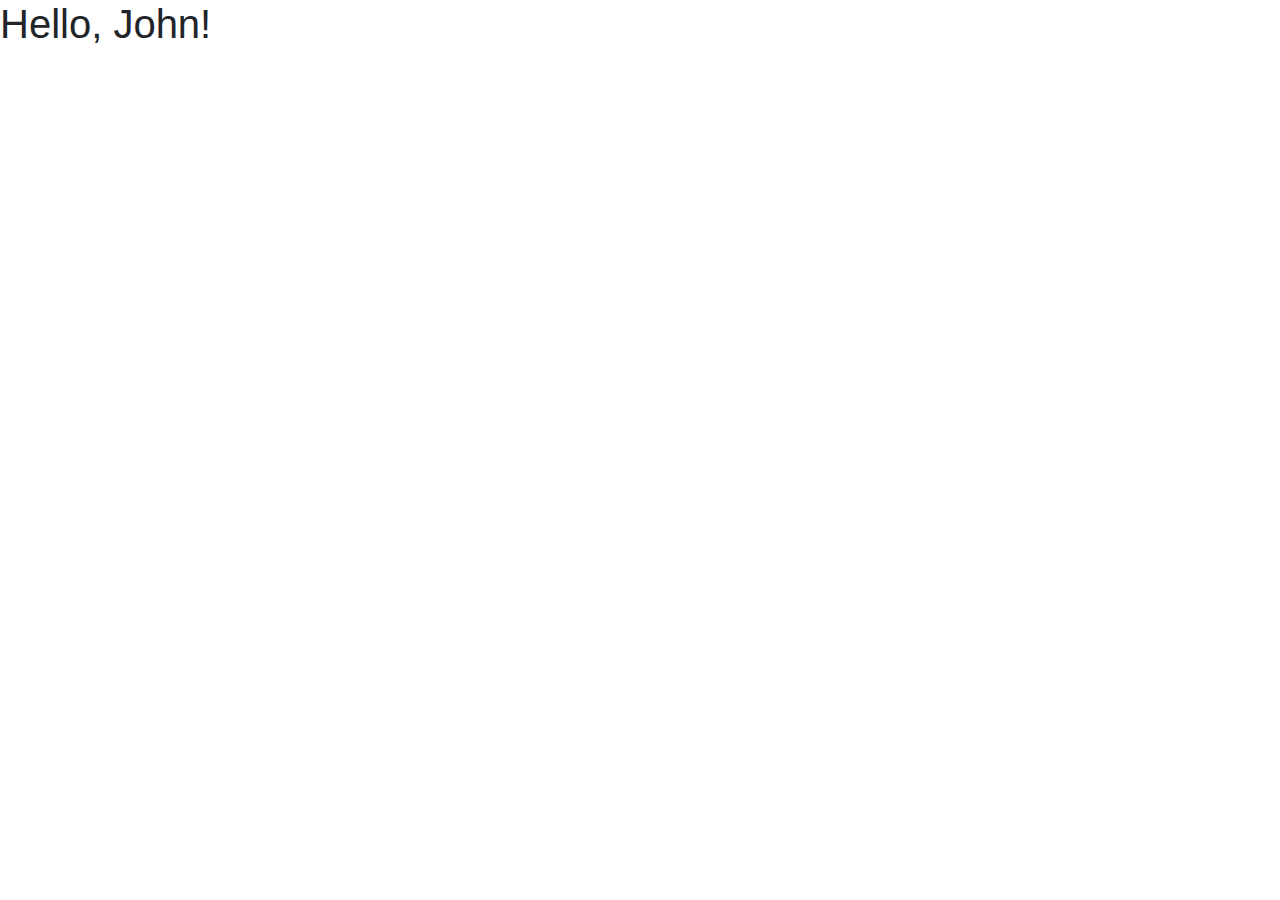
<file: src/module-3/default-component/index.html>
<!DOCTYPE html>
<html lang="en">
<head>
  <meta charset="utf-8">
  <link rel="stylesheet" href="https://fonts.googleapis.com/css?family=Source+Sans+Pro:300,400,400i,700&display=fallback">
  <link rel="stylesheet" href="https://cdn.jsdelivr.net/npm/bootstrap@4.6.0/dist/css/bootstrap.min.css">
  <link rel="stylesheet" href="https://use.fontawesome.com/releases/v5.0.13/css/all.css">
</head>

<body>
  <div id="root"></div>

  <script type="module">
    import DefaultComponent from "./index.js";

    const component = new DefaultComponent('John');
    const root = document.getElementById('root');

    root.append(component.element);
  </script>
</body>
</html>
</file>
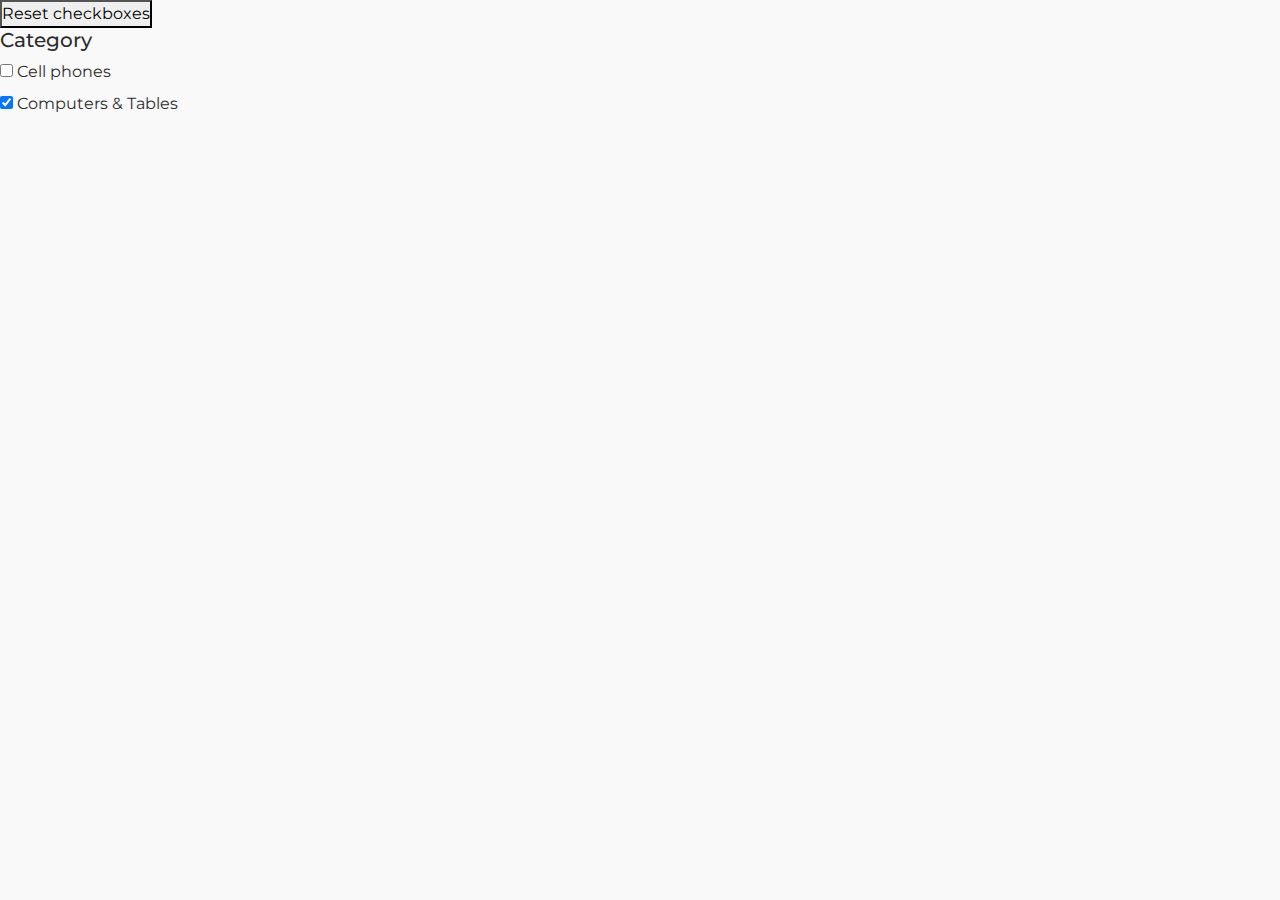
<file: src/module-4/filters-list/index.html>
<!DOCTYPE html>
<html lang="en">
<head>
  <meta charset="utf-8">
  <link rel="stylesheet" href="https://fonts.googleapis.com/css?family=Source+Sans+Pro:300,400,400i,700&display=fallback">
  <link rel="stylesheet" href="https://cdn.jsdelivr.net/npm/bootstrap@4.6.0/dist/css/bootstrap.min.css">
  <link rel="stylesheet" href="https://use.fontawesome.com/releases/v5.0.13/css/all.css">
  <link rel="stylesheet" href="../../style.css">
</head>

<body>
  <div id="root">
    <button id="reset">Reset checkboxes</button>
  </div>

  <script type="module">
    import FiltersList from "./index.js";

    const list = [
      {
        value: "cell_phones",
        title: "Cell phones",
      },
      {
        value: "computers",
        checked: true,
        title: "Computers & Tables",
      }
    ];

    const filtersList = new FiltersList({
      title: "Category",
      list
    });

    root.append(filtersList.element);

    reset.addEventListener("pointerdown", () => {
      filtersList.reset();
    });

    filtersList.element.addEventListener("change", (event) => {
      console.log(filtersList.element);
      console.error("event", event.target.value);
    });
  </script>
</body>
</html>
</file>
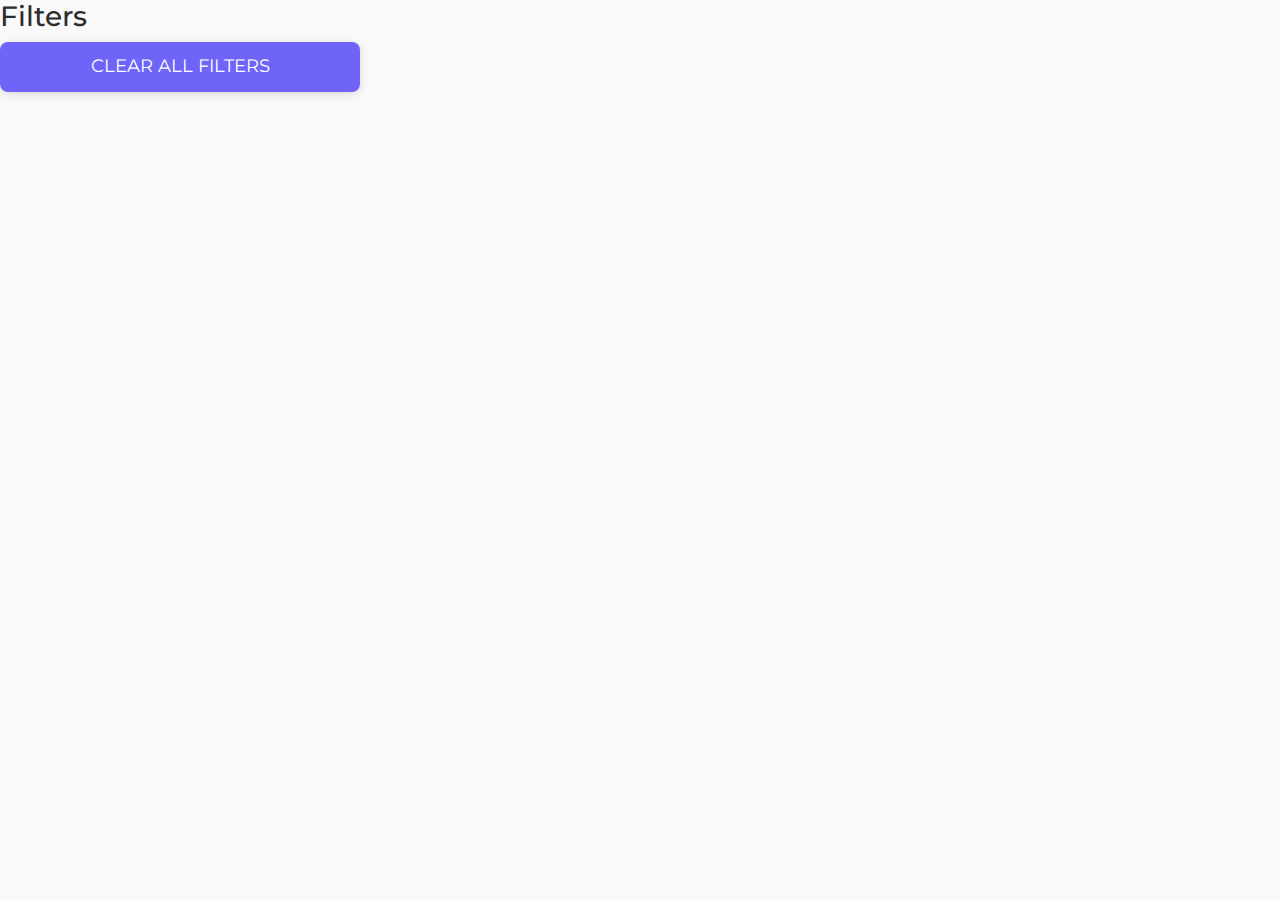
<file: src/module-4/side-bar/index.html>
<!DOCTYPE html>
<html lang="en">
<head>
  <meta charset="utf-8">
  <link rel="stylesheet" href="https://fonts.googleapis.com/css?family=Source+Sans+Pro:300,400,400i,700&display=fallback">
  <link rel="stylesheet" href="https://cdn.jsdelivr.net/npm/bootstrap@4.6.0/dist/css/bootstrap.min.css">
  <link rel="stylesheet" href="https://use.fontawesome.com/releases/v5.0.13/css/all.css">

  <link rel="stylesheet" href="../../style.css">
  <link rel="stylesheet" href="../../module-5/double-slider/style.css">

</head>

<body>
  <div id="root"></div>

  <script type="module">
    import SideBar from "./index.js";
    import { categoryFilterConfig, brandFilterConfig } from "./config.js";

    const sideBar = new SideBar(categoryFilterConfig, brandFilterConfig);

    root.append(sideBar.element);

    sideBar.element.addEventListener("filter-selected", (event) => {
      console.error("event", event.detail);
    });
  </script>
</body>
</html>
</file>
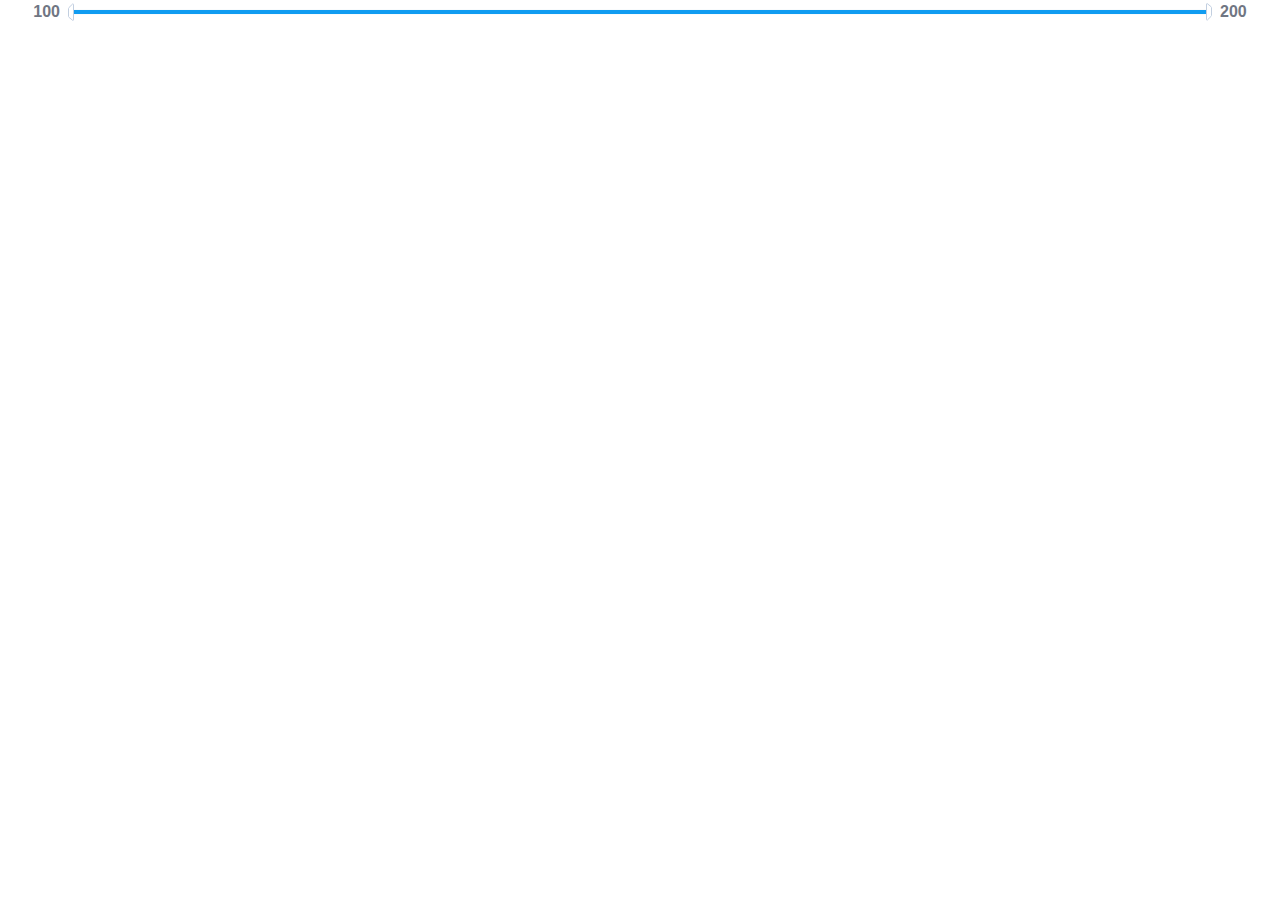
<file: src/module-5/double-slider/index.html>
<!DOCTYPE HTML>
<meta charset="utf-8">
<head>
  <title>DoubleSlider</title>
  <link rel="stylesheet" href="https://fonts.googleapis.com/css?family=Source+Sans+Pro:300,400,400i,700&display=fallback">
  <link rel="stylesheet" href="https://cdn.jsdelivr.net/npm/bootstrap@4.6.0/dist/css/bootstrap.min.css">
  <link rel="stylesheet" href="https://use.fontawesome.com/releases/v5.0.13/css/all.css">
  <link rel="stylesheet" href="style.css">
</head>
<body>
<div id="root"></div>

<script type="module">
  import DoubleSlider from './index.js';

  const slider = new DoubleSlider();

  root.append(slider.element);
</script>
</body>
</file>
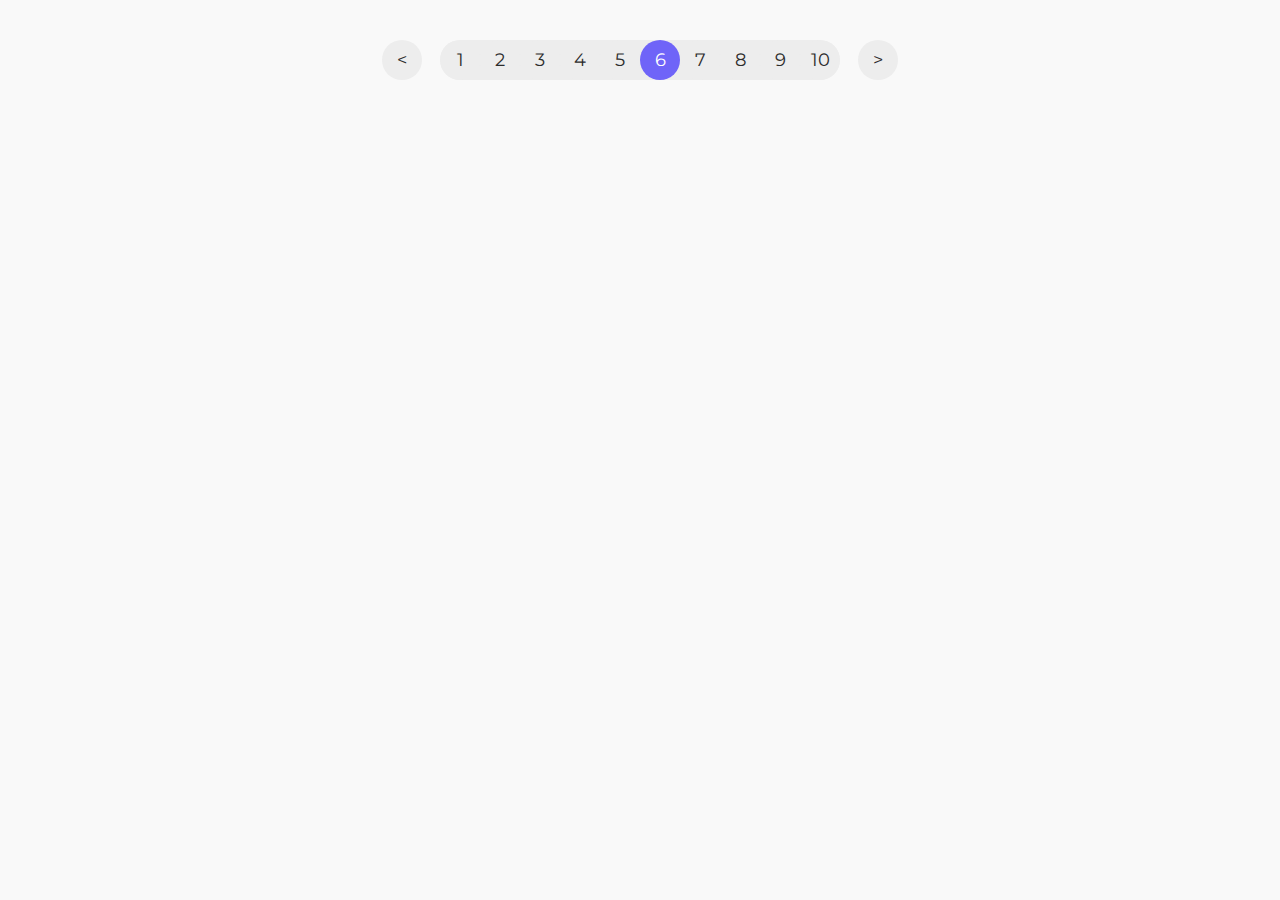
<file: src/module-5/pagination/index.html>
<!DOCTYPE html>
<html lang="en">
<head>
  <meta charset="utf-8">
  <meta name="viewport" content="width=device-width, initial-scale=1">
  <title>Movies App | Pagination</title>

  <link rel="stylesheet" href="https://fonts.googleapis.com/css?family=Source+Sans+Pro:300,400,400i,700&display=fallback">
  <link rel="stylesheet" href="https://cdn.jsdelivr.net/npm/bootstrap@4.6.0/dist/css/bootstrap.min.css">
  <link rel="stylesheet" href="https://use.fontawesome.com/releases/v5.0.13/css/all.css">

  <link rel="stylesheet" href="../../style.css">
</head>

<body>
<div id="root"></div>

<script type="module">
  import Pagination from "./index.js";

  const pagination = new Pagination({
    totalPages: 10,
    currentPage: 6
  });

  root.append(pagination.element);

  pagination.element.addEventListener("page-changed", (event) => {
    console.error("event", event);
  });

  window.pagination = pagination;
</script>
</body>

</html>
</file>
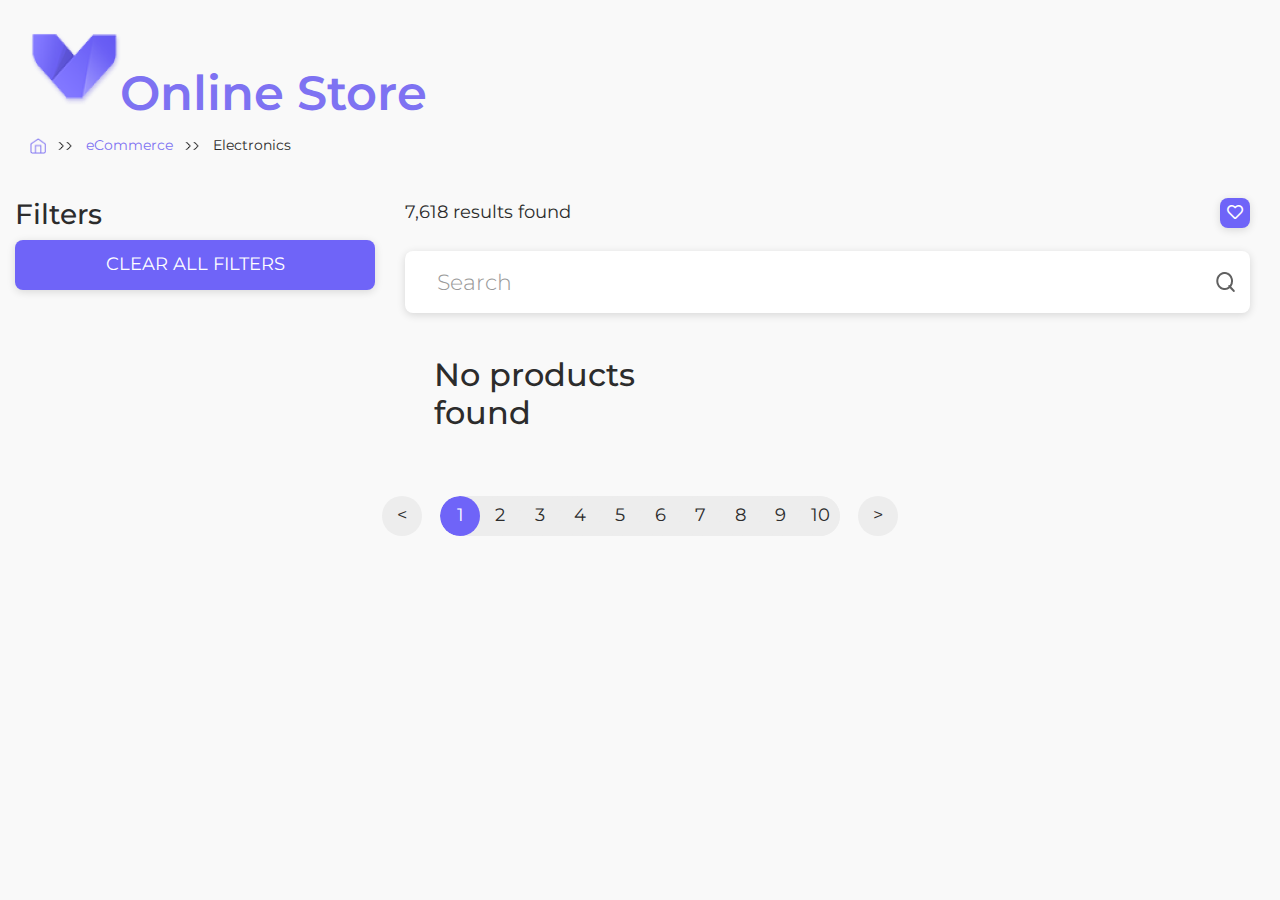
<file: src/module-6/main-page/index.html>
<!DOCTYPE html>
<html lang="en">
<head>
  <meta charset="utf-8">
  <link rel="stylesheet" href="https://fonts.googleapis.com/css?family=Source+Sans+Pro:300,400,400i,700&display=fallback">
  <link rel="stylesheet" href="https://cdn.jsdelivr.net/npm/bootstrap@4.6.0/dist/css/bootstrap.min.css">
  <link rel="stylesheet" href="https://use.fontawesome.com/releases/v5.0.13/css/all.css">

  <link rel="stylesheet" href="../../module-5/double-slider/style.css">
  <link rel="stylesheet" href="../../style.css">

  <!-- Environment configuration -->
  <script>
    window.process = {
      env: {
        BACKEND_URL: '',
        
      }
    }
  </script>
</head>

<body>
  <div id="root"></div>

  <script type="module">
    import Page from "./index.js";

    const page = new Page();

    root.append(page.element);
  </script>
</body>
</html>
</file>
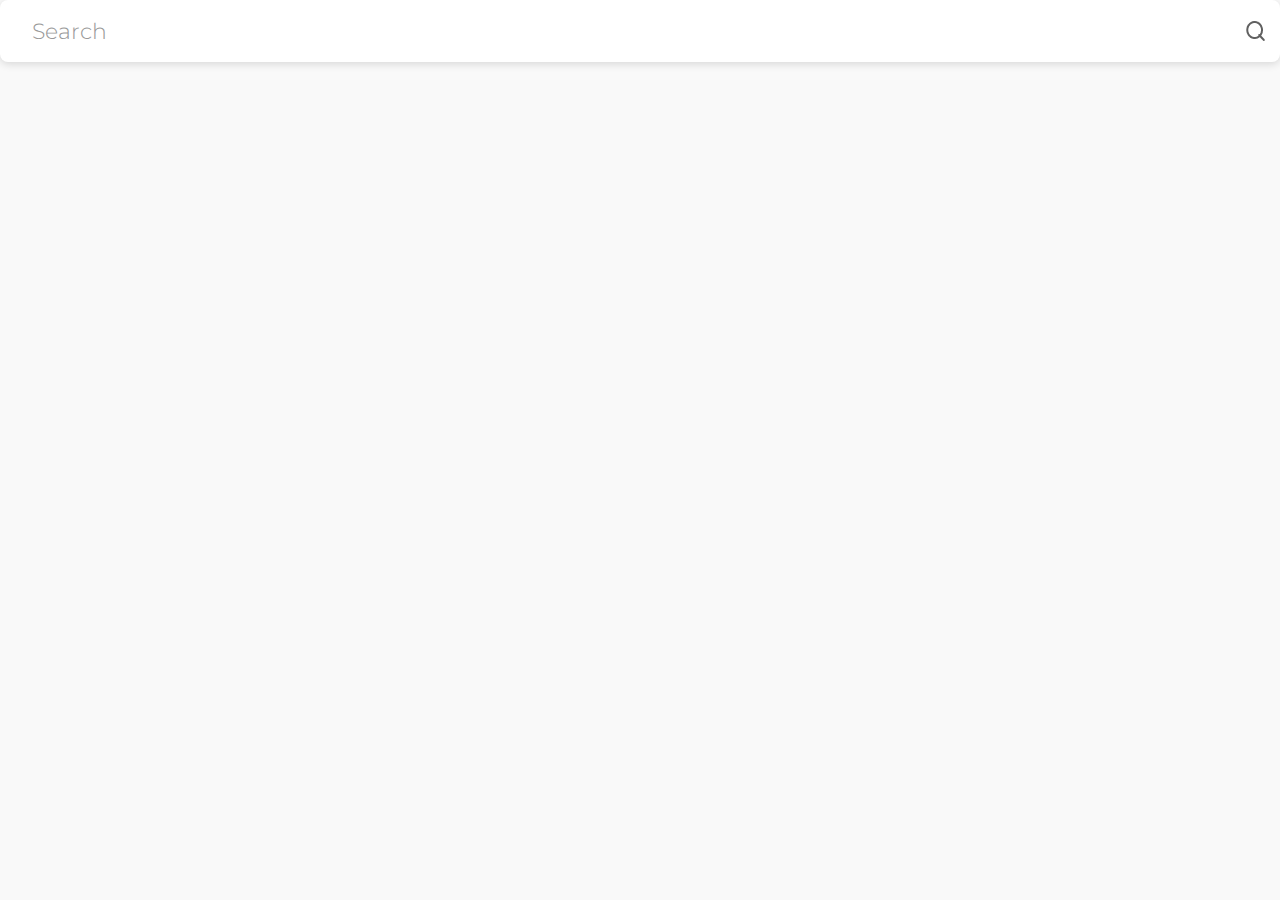
<file: src/module-6/search/index.html>
<!DOCTYPE html>
<html lang="en">
<head>
  <meta charset="utf-8">
  <meta name="viewport" content="width=device-width, initial-scale=1">
  <title>Movies App | Search</title>

  <link rel="stylesheet" href="https://fonts.googleapis.com/css?family=Source+Sans+Pro:300,400,400i,700&display=fallback">
  <link rel="stylesheet" href="https://cdn.jsdelivr.net/npm/bootstrap@4.6.0/dist/css/bootstrap.min.css">
  <link rel="stylesheet" href="https://use.fontawesome.com/releases/v5.0.13/css/all.css">
  <link rel="stylesheet" href="../../style.css">
</head>

<body>
<div id="root"></div>

<script type="module">
  import Search from "./index.js";

  const search = new Search();

  root.append(search.element);

  const BACKEND_URL = "http://localhost:3000";
  const url = new URL("products", BACKEND_URL);

  search.element.addEventListener("search-filter", async event => {
    url.searchParams.set("q", event.detail);

    const response = await fetch(url);
    const data = await response.json();

    console.error('data', data);
  });
</script>
</body>

</html>
</file>
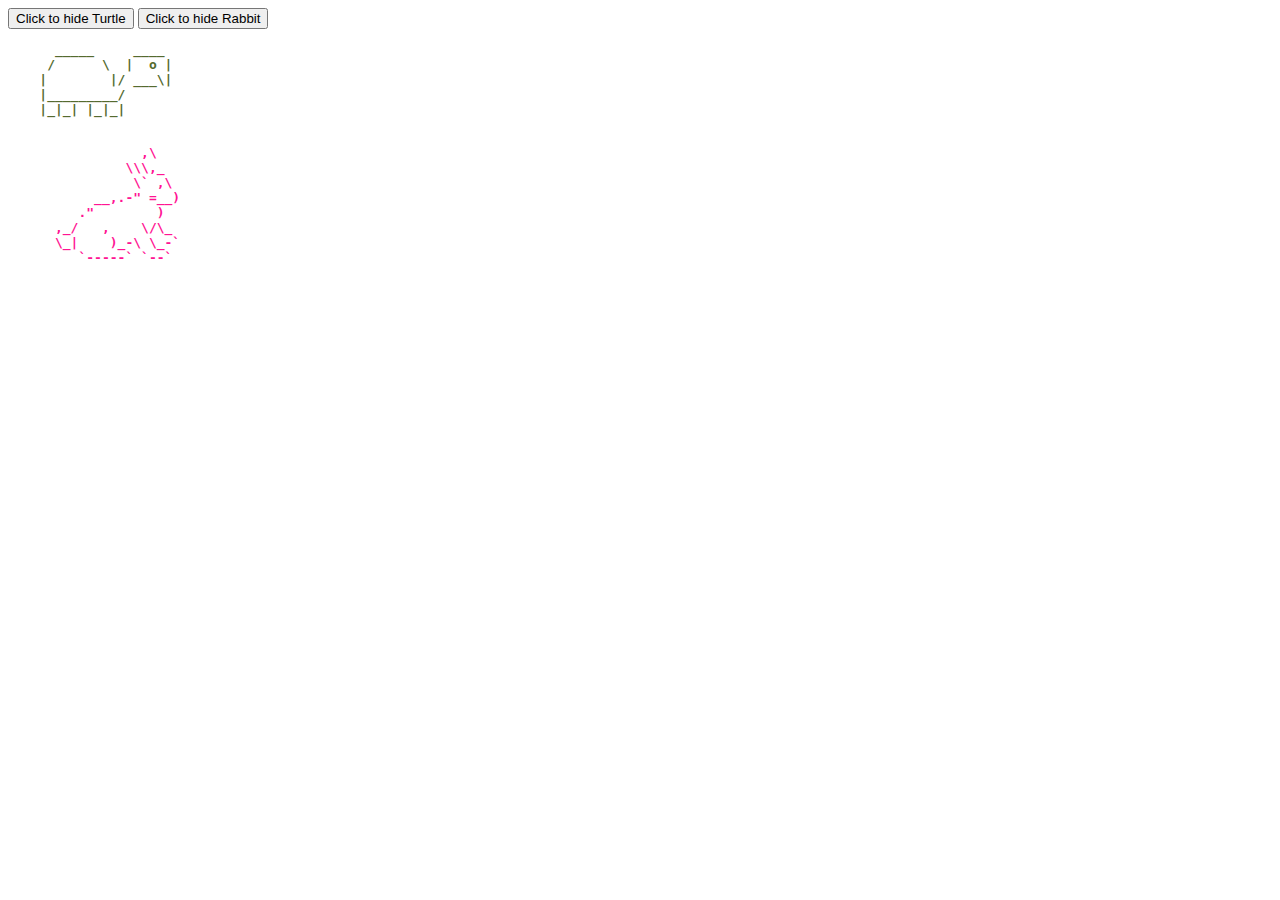
<file: src/module-4/behavior-pattern.html>
<!DOCTYPE html>
<meta charset="UTF-8">
<head>
  <style>
    #turtle {
      color: darkolivegreen;
      font-weight: bold;
    }
    .rabbit {
      color: deeppink;
      font-weight: bold;
    }
  </style>
</head>
<body>
  <button data-hide="#turtle">Click to hide Turtle</button>
  <button data-hide=".rabbit">Click to hide Rabbit</button>

  <pre id="turtle">
      _____     ____
     /      \  |  o |
    |        |/ ___\|
    |_________/
    |_|_| |_|_|
  </pre>

  <pre class="rabbit">
                 ,\
               \\\,_
                \` ,\
           __,.-" =__)
         ."        )
      ,_/   ,    \/\_
      \_|    )_-\ \_-`
         `-----` `--`
  </pre>

  <script>
    document.addEventListener('pointerdown', event => {
      const { hide: hideSelector } = event.target.dataset;

      if (hideSelector) {
        const element = document.querySelector(hideSelector);

        element.style.display = 'none';
      }
    });
  </script>
</body>
</file>
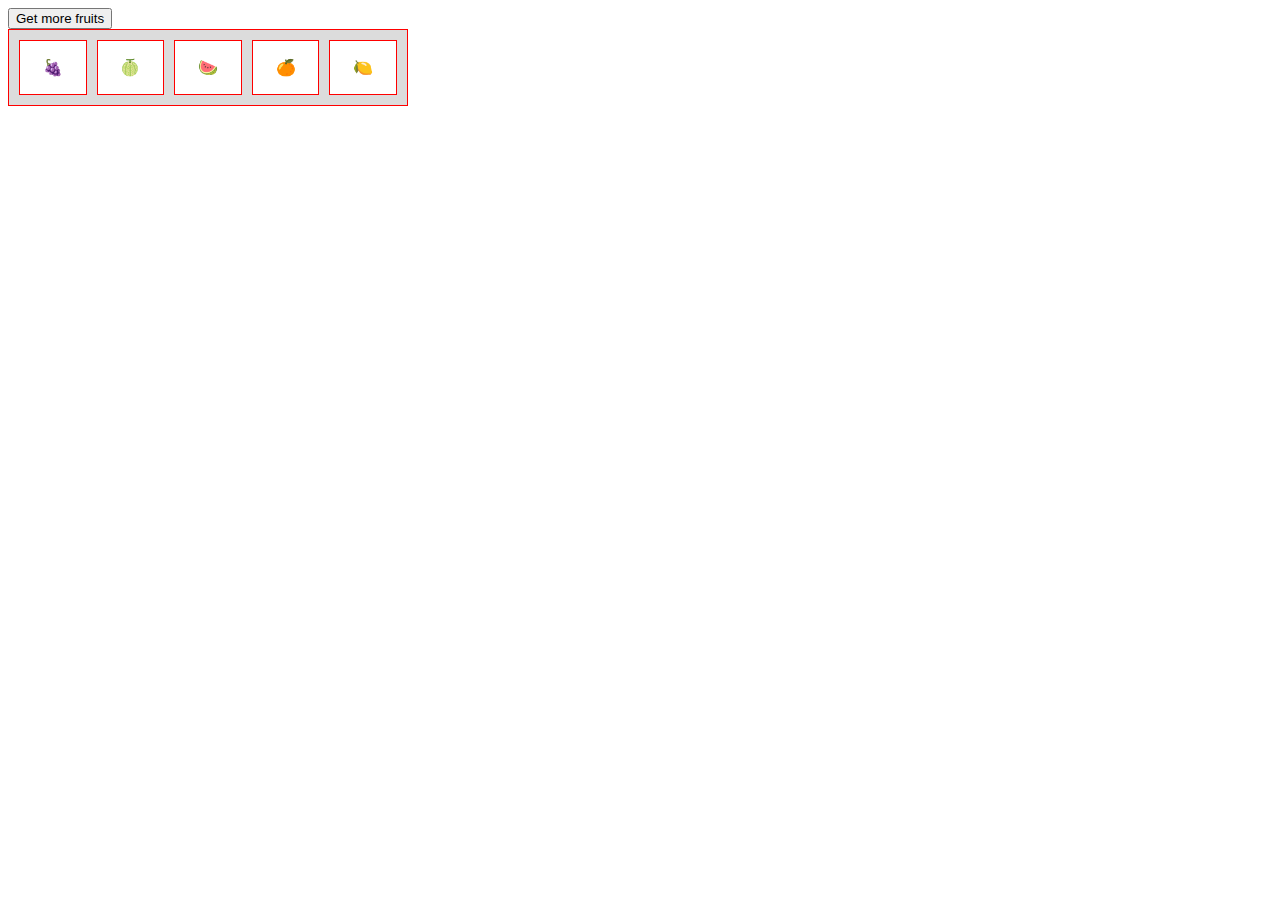
<file: src/module-4/events-delegation.html>
<!DOCTYPE html>
<meta charset="UTF-8">

<head>
  <style>
    table {
      width: 400px;
      border: 1px solid red;
      background: gainsboro;
    }

    tr {
      background: white;
    }

    td {
      width: 40px;
      height: 40px;
      border: 1px solid red;
      text-align: center;
      vertical-align: center;
    }
  </style>
</head>
<body>

<button id="add" tabindex="1">Get more fruits</button>

<section>
  <table id="fruits" cellspacing="10">
    <tr>
      <td>
        <span>🍇</span>
      </td>
      <td>
        <div>🍈</div>
      </td>
      <td>
        <p>🍉</p>
      </td>
      <td>
        <span>
          <span>🍊</span>
        </span>
      </td>
      <td>🍋</td>
    </tr>
  </table>
  <script>
    fruits.addEventListener('click', event => {
      console.error('click', event);

      if (event.target.closest('td')) {
        console.error(`%c Fruit: ${event.target.textContent}`, 'font-size: 24px;');
      }
    });

    add.addEventListener('pointerdown', event => {
      console.error('pointerdown', event);

      const tr = document.createElement('tr');

      tr.innerHTML = `
        <td>🍇</td>
        <td>🍈</td>
        <td>🍉</td>
        <td>🍊</td>
        <td>🍋</td>
      `;

      fruits.append(tr);
    });

    add.addEventListener('touchstart', event => {
      console.error('touchstart', event);
    });
  </script>
</section>
</file>
<file: src/style.css>
@import"https://fonts.googleapis.com/css2?family=Montserrat:wght@300;400;600&display=swap";

* {
    -webkit-box-sizing: border-box;
    box-sizing: border-box;
    margin: 0;
    padding: 0;
}

body {
    min-width: 320px;
    font-family: Montserrat, Arial, Helvetica, sans-serif;
    color: #2c2c2c;
    background-color: #f9f9f9;
    overflow-x: hidden;
}

a {
    color: #7e72f2;
    text-decoration: none;
}

.wrapper {
    max-width: 1920px;
    width: 100%;
    margin: 0 auto;
    padding: 0 30px;
}

.clear {
    color: white;
    width: 360px;
    height: 50px;
    font-size: 18px;
    line-height: 21px;
    background: #6F64F8;
    box-shadow: 0px 2px 8px rgba(0, 0, 0, 0.135216);
    border-radius: 8px;
    border: none;
}

.btn {
    display: -webkit-box;
    display: -ms-flexbox;
    display: flex;
    -webkit-box-align: center;
    -ms-flex-align: center;
    align-items: center;
    -webkit-box-pack: center;
    -ms-flex-pack: center;
    justify-content: center;
    text-transform:uppercase;
    border:none;
    cursor:pointer;
    width: 50%;
}
.result {
    min-height: 30px;
    min-width: 30px;
    background-color: #6F64F8;
    box-shadow: 0px 2px 8px rgba(0, 0, 0, 0.135216);
    border-radius: 8px;
    margin-bottom: 7px;
    border: none;
}
.btn-m {
    height: 45px;
    font-style: normal;
    font-size: 14px;
    line-height: 18px;
}

.button-icon {
    width: 46px;
    height: 40px;
    -webkit-box-shadow: 0px 2px 8px rgba(0, 0, 0, .14);
    box-shadow: 0px 2px 8px rgba(0, 0, 0, .14);
    border-radius: 8px;
}

.btn-primary {
    color: #fff;
    background-color: #6f64f8;
    -webkit-transition: background .2s ease;
    transition: background .2s ease;
}

.btn-primary:hover {
    background-color: #7e72f2;
}

.button-white {
    color: #2c2c2c;
    background-color: #fff;
}

.button-white:hover {
    background-color: #d4d4d4;
}

.btn-default {
    color: #2c2c2c;
    background-color: #ededed;
}

.btn-default:hover {
    background-color: #d4d4d4;
}

.category {
    width: 100%;
    margin-top: 44px;
}

.category-row {
    display: -webkit-box;
    display: -ms-flexbox;
    display: flex;
    margin: 0 -15px;
}

.category-idebar, .category-main {
    padding: 0 15px;
}

.category-sidebar {
    -webkit-box-flex: 0;
    -ms-flex: 0 0 30%;
    flex: 0 0 30%;
    max-width: 560px;
}

.category-main {
    width: 100%;
}

@media screen and (max-width: 1200px) {
    .category-row {
        -webkit-box-orient: vertical;
        -webkit-box-direction: normal;
        -ms-flex-direction: column;
        flex-direction: column;
    }

    .category-sidebar {
        max-width: 100%;
        margin-bottom: 20px;
    }
}

.header {
    padding: 30px 0
}

.header-logo {
    max-width: 100px;
    background: url("./images/logo.png") no-repeat 0;
    display: -webkit-box;
    display: -ms-flexbox;
    display: flex;
    -webkit-box-align: center;
    -ms-flex-align: center;
    align-items: center;
    padding-top: 50px;
}

.header-logo-img {
    margin-right: 22px;
}

.header-logo-text {
    white-space: nowrap;
    padding-left: 90px;
    font-style: normal;
    font-weight: 600;
    font-size: 48px;
    line-height: 27px;
    color: #7e72f2;
}

.pagination {
    display: -webkit-box;
    display: -ms-flexbox;
    display: flex;
    -webkit-box-pack: center;
    -ms-flex-pack: center;
    justify-content: center;
    -webkit-box-align: center;
    -ms-flex-align: center;
    align-items: center;
    margin: 40px 0;
}

.pagination-items {
    display: -webkit-box;
    display: -ms-flexbox;
    display: flex;
    -webkit-box-pack: center;
    -ms-flex-pack: center;
    justify-content: center;
    -webkit-box-align: center;
    -ms-flex-align: center;
    align-items: center;
    -ms-flex-wrap: wrap;
    flex-wrap: wrap;
    background-color: #ededed;
    border-radius: 20px;
    overflow: hidden;
}

.pagination-item-link, .pagination-item-current {
    display: -webkit-box;
    display: -ms-flexbox;
    display: flex;
    -webkit-box-pack: center;
    -ms-flex-pack: center;
    justify-content: center;
    -webkit-box-align: center;
    -ms-flex-align: center;
    align-items: center;
    width: 40px;
    height: 40px;
    font-style: normal;
    font-weight: normal;
    font-size: 18px;
    line-height: 21px;
    border-radius: 100%;
}

.pagination-item-link {
    color: #2c2c2c;
    background-color: #ededed;
    -webkit-transition: background-color .2s ease;
    transition: background-color .2s ease;
}

.pagination-item-link:hover {
    background-color: #ddd;
}

.pagination-item-current {
    color: #fff;
    background-color: #6f64f8;
}

.pagination-previous {
    margin-right: 18px;
}

.pagination-next {
    margin-left: 18px;
}

.breadcrumbs {
    display: -webkit-box;
    display: -ms-flexbox;
    display: flex;
    -webkit-box-align: center;
    -ms-flex-align: center;
    align-items: center;
    list-style: none;
}

.breadcrumbs-item {
    position: relative;
    padding-right: 26px;
    font-style: normal;
    font-weight: 400;
    font-size: 14px;
    line-height: 17px;
}

.breadcrumbs-item:not(:first-child) {
    padding-left: 14px;
}

.breadcrumbs-item:not(:last-child):after {
    content: "";
    position: absolute;
    top: 50%;
    right: 0;
    display: block;
    width: 14px;
    height: 8px;
    background: url("./images/icons/chevrons-right.png") no-repeat 50% 50%;
    background-size: cover;
    -webkit-transform: translateY(-50%) rotate(180deg);
    transform: translateY(-50%) rotate(180deg);
}

.breadcrumbs-home {
    display: block;
    width: 16px;
    height: 16px;
    background: url("./images/icons/home.png") no-repeat 50% 50%;
    background-size: cover;
}

.filter {
    display: -webkit-box;
    display: -ms-flexbox;
    display: flex;
    -webkit-box-orient: vertical;
    -webkit-box-direction: normal;
    -ms-flex-direction: column;
    flex-direction: column;
    height: 100%;
}

.filter-header {
    display: -webkit-box;
    display: -ms-flexbox;
    display: flex;
    -webkit-box-pack: justify;
    -ms-flex-pack: justify;
    justify-content: space-between;
    -webkit-box-align: center;
    -ms-flex-align: center;
    align-items: center;
    margin-bottom: 16px;
}

.filter-header-title {
    font-style: normal;
    font-weight: normal;
    font-size: 18px;
    line-height: 21px;
}

.filter-body {
    -webkit-box-flex: 1;
    -ms-flex-positive: 1;
    flex-grow: 1;
    margin-bottom: 28px;
    width: 100%;
    padding: 20px 48px;
    background: #fff;
    -webkit-box-shadow: 0px 2px 8px rgba(0, 0, 0, .14);
    box-shadow: 0px 2px 8px rgba(0, 0, 0, .14);
    border-radius: 8px;
}

.filter-item {
    width: 100%;
    max-width: 378px;
    padding-bottom: 38px;
}

.filter-item:not(:last-child) {
    border-bottom: 1px solid #d6d6d6;
}

.filter-item:not(:first-child) {
    padding-top: 34px;
}

.filter-item-title {
    margin-bottom: 26px;
    font-style: normal;
    font-weight: 600;
    font-size: 18px;
    line-height: 22px;
}

.filter-item-group {
    position: relative;
    margin-bottom: 8px;
    display: -webkit-box;
    display: -ms-flexbox;
    display: flex;
    -webkit-box-pack: justify;
    -ms-flex-pack: justify;
    justify-content: space-between;
    -webkit-box-align: baseline;
    -ms-flex-align: baseline;
    align-items: baseline;
}

.filter-item-label {
    position: relative;
    display: inline-block;
    padding-left: 34px;
    font-style: normal;
    font-weight: 300;
    font-size: 16px;
    line-height: 32px;
    cursor: pointer;
    -webkit-user-select: none;
    -moz-user-select: none;
    -ms-user-select: none;
    user-select: none;
}

.filter-item-checkbox:not(:checked), .filter-item-radio:not(:checked), .filter-item-checkbox:checked, .filter-item-radio:checked {
    position: absolute;
    pointer-events: none;
    margin-left: -20px;
    padding: 0;
    opacity: 0;
}

.filter-item-radio+.filter-item-label::before {
    content: "";
    position: absolute;
    top: 7px;
    left: 0;
    width: 18px;
    height: 16px;
    border: 1px solid #999;
    border-radius: 50%;
    -webkit-transition: .2s;
    transition: .2s;
    z-index: 0;
}

.filter-item-checkbox+.filter-item-label::before {
    content: "";
    position: absolute;
    top: 5px;
    left: 0;
    width: 20px;
    height: 18px;
    border: 1px solid #999;
    border-radius: 3px;
    -webkit-transition: .2s;
    transition: .2s;
    z-index: 0;
}

.filter-item-radio:checked+.filter-item-label::before, .filter-item-checkbox:checked+.filter-item-label::before {
    background-color: #6f64f8;
    border-color: transparent;
}

.filter-item-count {
    font-style: normal;
    font-weight: 300;
    font-size: 14px;
    line-height: 32px;
}

.filter-clearButton {
    height: 56px;
    font-family: Montserrat, Arial, Helvetica, sans-serif;
    font-style: normal;
    font-weight: normal;
    font-size: 18px;
    line-height: 21px;
    -webkit-box-shadow: 0px 2px 8px rgba(0, 0, 0, .14);
    box-shadow: 0px 2px 8px rgba(0, 0, 0, .14);
    border-radius: 8px;
}

@media screen and (max-width: 1200px) {
    .filter-body, .filter-clearButton {
        display: none;
    }
}

.search-results {
    display: -webkit-box;
    display: -ms-flexbox;
    display: flex;
    -webkit-box-align: baseline;
    -ms-flex-align: baseline;
    align-items: baseline;
    -webkit-box-pack: justify;
    -ms-flex-pack: justify;
    justify-content: space-between;
    margin-bottom: 16px;
}

.search-results-text {
    font-style: normal;
    font-weight: normal;
    font-size: 18px;
    line-height: 21px;
}

.search-form {
    position: relative;
}

.search-form-input {
    display: block;
    width: 100%;
    height: 62px;
    padding-left: 32px;
    padding-right: 58px;
    font-style: normal;
    font-weight: 300;
    font-size: 22px;
    line-height: 26px;
    border: none;
    background: #fff;
    -webkit-box-shadow: 0px 2px 8px rgba(0, 0, 0, .14);
    box-shadow: 0px 2px 8px rgba(0, 0, 0, .14);
    border-radius: 8px;
    outline: 0;
}

.search-form-input::-webkit-input-placeholder {
    font-family: Montserrat, Arial, Helvetica, sans-serif;
    font-style: normal;
    font-weight: 300;
    font-size: 22px;
    line-height: 26px;
    color: #999;
}

.search-form-input::-moz-placeholder {
    font-family: Montserrat, Arial, Helvetica, sans-serif;
    font-style: normal;
    font-weight: 300;
    font-size: 22px;
    line-height: 26px;
    color: #999;
}

.search-form-input:-ms-input-placeholder {
    font-family: Montserrat, Arial, Helvetica, sans-serif;
    font-style: normal;
    font-weight: 300;
    font-size: 22px;
    line-height: 26px;
    color: #999;
}

.search-form-input::-ms-input-placeholder {
    font-family: Montserrat, Arial, Helvetica, sans-serif;
    font-style: normal;
    font-weight: 300;
    font-size: 22px;
    line-height: 26px;
    color: #999;
}

.search-form-input::placeholder {
    font-family: Montserrat, Arial, Helvetica, sans-serif;
    font-style: normal;
    font-weight: 300;
    font-size: 22px;
    line-height: 26px;
    color: #999;
}

.search-form-button {
    background: url("./images/icons/search.png") no-repeat 50% 50%;
    position: absolute;
    top: 0;
    bottom: 0;
    right: 0;
    display: block;
    padding: 0 25px;
    border: none;
    background-color: transparent;
    cursor: pointer;
}

.product-card {
    display: -webkit-box;
    display: -ms-flexbox;
    display: flex;
    -webkit-box-orient: vertical;
    -webkit-box-direction: normal;
    -ms-flex-direction: column;
    flex-direction: column;
    -webkit-box-pack: justify;
    -ms-flex-pack: justify;
    justify-content: space-between;
    width: 350px;
    height: 100%;
    background-color: #fff;
    -webkit-box-shadow: 0px 2px 8px rgba(0, 0, 0, .14);
    box-shadow: 0px 2px 8px rgba(0, 0, 0, .14);
    border-radius: 8px;
    overflow: hidden;
}

.product-img-wrapper {
    display: -webkit-box;
    display: -ms-flexbox;
    display: flex;
    -webkit-box-align: center;
    -ms-flex-align: center;
    align-items: center;
    -webkit-box-pack: center;
    -ms-flex-pack: center;
    justify-content: center;
    -webkit-box-flex: 1;
    -ms-flex-positive: 1;
    flex-grow: 1;
    height: 300px;
    padding: 10px 10px 10px 10px;
}

.product-img {
    display: block;
    max-width: 100%;
}

.product-price-wrapper {
    display: -webkit-box;
    display: -ms-flexbox;
    display: flex;
    -webkit-box-pack: justify;
    -ms-flex-pack: justify;
    justify-content: space-between;
    height: 30px;
    padding: 0 24px;
}

.product-rating {
    display: -webkit-box;
    display: -ms-flexbox;
    display: flex;
    -webkit-box-align: end;
    -ms-flex-align: end;
    align-items: flex-end;
    padding: 6px 10px;
    font-style: normal;
    font-weight: normal;
    font-size: 14px;
    line-height: 17px;
    color: #fff;
    background: #6f64f8;
    border-radius: 3px;
}

.product-rating-text {
    display: -webkit-box;
    display: -ms-flexbox;
    display: flex;
    -webkit-box-align: center;
    -ms-flex-align: center;
    align-items: center;
}

.product-rating-text:after {
    content: "";
    margin-left: 10px;
    display: inline-block;
    height: 14px;
    width: 14px;
    background: url("./images/icons/star.png") no-repeat 50% 50%;
    background-size: cover;
}

.product-price {
    -webkit-box-flex: 1;
    -ms-flex-positive: 1;
    flex-grow: 1;
    font-style: normal;
    font-weight: normal;
    font-size: 18px;
    line-height: 21px;
    text-align: right;
    color: #2c2c2c;
}

.product-title {
    padding: 16px 24px;
}

.product-name {
    font-weight: normal;
    font-style: normal;
    font-weight: normal;
    font-size: 164px;
    line-height: 19px;
    font-size: 16px;
    line-height: 19px;
    color: #2c2c2c;
}

.product-description {
    font-style: normal;
    font-weight: 300;
    font-size: 12px;
    line-height: 14px;
}

.product-btn {
    display: -webkit-box;
    display: -ms-flexbox;
    display: flex;
}

.product-buttons-block {
    display: flex;
    flex-direction: row;
}

.product-wishlist, .product-cart {
    display: -webkit-box;
    display: -ms-flexbox;
    display: flex;
    -webkit-box-align: center;
    -ms-flex-align: center;
    align-items: center;
    -webkit-box-pack: center;
    -ms-flex-pack: center;
    justify-content: center;
}

.product-wishlist::before {
    content: "";
    margin-right: 10px;
    display: inline-block;
    width: 16px;
    height: 13px;
    background: url("./images/icons/Path.png") no-repeat 50% 50%;
    background-size: cover;
}

.product-cart::before {
    content: "";
    margin-right: 10px;
    display: inline-block;
    width: 20px;
    height: 18px;
    background: url("./images/icons/shopping-bag.png") no-repeat 50% 50%;
    background-size: cover;
}

@media screen and (max-width: 480px) {
    .product {
        max-width: 100%;
    }
}

.product-list {
    display: -webkit-box;
    display: -ms-flexbox;
    display: flex;
    -ms-flex-wrap: wrap;
    flex-wrap: wrap;
    margin: 15px;
    gap: 15px;
}

.product-wrapper {
    -webkit-box-flex: 0;
    -ms-flex: 0 0 33.33%;
    flex: 0 0 33.33%;
    max-width: 33.33%;
    margin-top: 28px;
    padding: 0 14px;
}

@media screen and (max-width: 800px) {
    .product {
        margin: 0;
        padding: 0;
    }

    .sidebar {
        display: none;
    }
    
    [data-pagination] {
        display: none;
    }
}

@media screen and (max-width: 480px) {
    .wrapper {
        max-width: 100%;
    }
}
</file>
<file: src/module-5/double-slider/style.css>
.range-slider__inner {
  position: relative;
  display: inline-block;
  width: 100%;
  height: 4px;
  margin: 10px 14px;
  background: #cfebfc;
  box-shadow: 0 0 1px #c2cfe0;
  user-select: none;
}

.range-slider__thumb-right,
.range-slider__thumb-left {
  position: absolute;
  top: 50%;
  margin-top: -9px;
  height: 18px;
  width: 6px;
  background: url("range-thumb-icon.svg") left center no-repeat;
  background-size: cover;
  cursor: grab;
}

/* cursor over all slider, so that if the cursor moves out of the thumb, it's still grabbing */
.range-slider_dragging,
.range-slider_dragging .range-slider__thumb-right,
.range-slider_dragging .range-slider__thumb-left {
  cursor: grabbing;
}

.range-slider__thumb-left {
  left: 0;
  margin-left: -6px;
}

.range-slider__thumb-right {
  right: 0;
  transform: rotate(180deg);
  margin-right: -6px;
}

.range-slider__progress {
  background: #109cf1;
  position: absolute;
  top: 0;
  bottom: 0;
  left: 0;
  right: 0;
  z-index: 1;
}

.range-slider {
  position: relative;
  display: flex;
  flex-direction: row;
  align-items: center;
  padding: 0 60px;
}

.range-slider > span {
  font-weight: 700;
  font-size: 16px;
  line-height: 24px;
  color: #707683;
  width: 60px;
  position: absolute;
  top: 50%;
  transform: translate(0, -50%);
}

.range-slider > span:first-child {
  text-align: right;
  left: 0;
}

.range-slider > span:last-child {
  right: 0;
}
</file>
